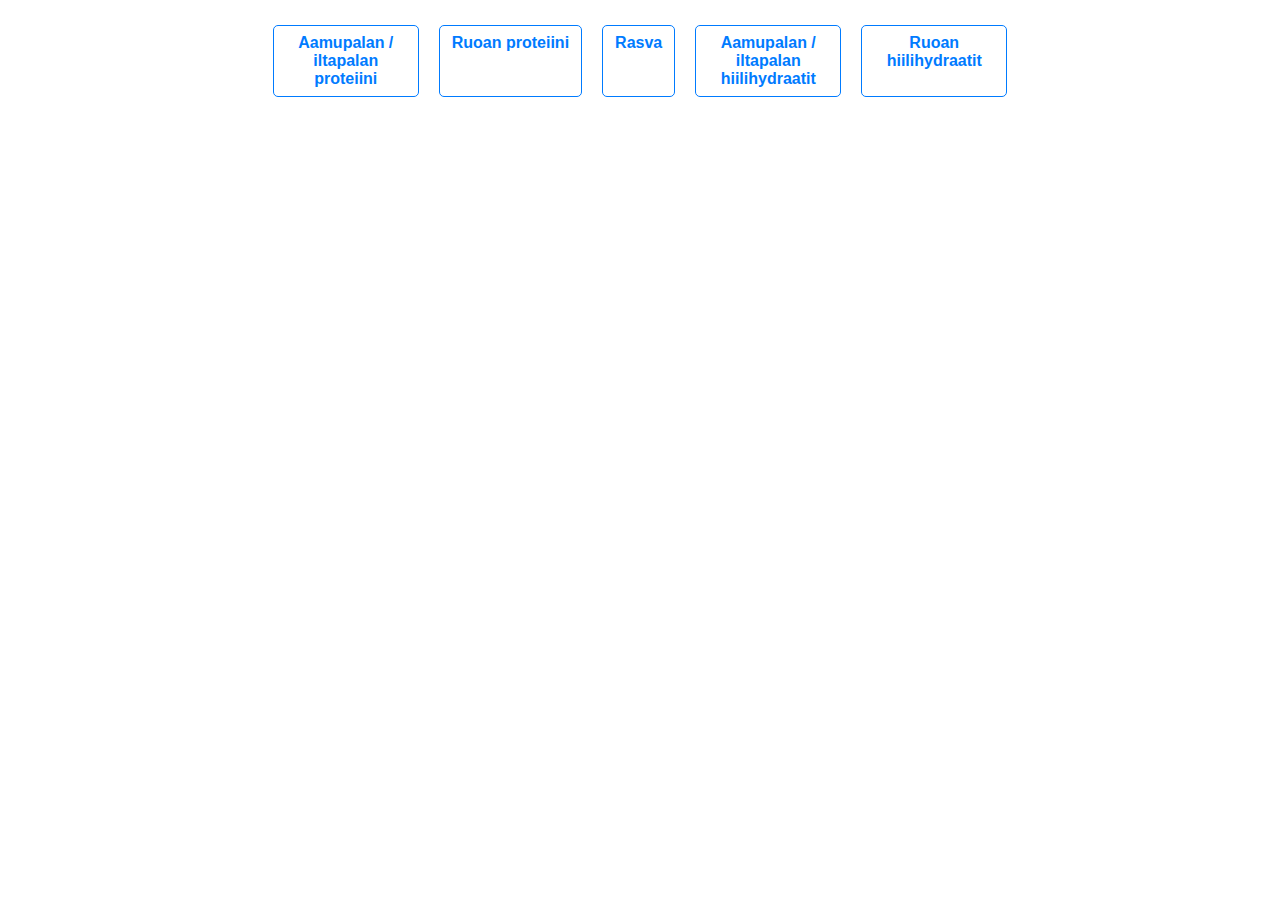
<file: index.html>
<!DOCTYPE html>
<html lang="en">
<head>
    <meta charset="UTF-8">
    <meta name="viewport" content="width=device-width, initial-scale=1.0">
    <title>Vimpautin</title>
    <link rel="stylesheet" href="styles.css">
</head>
<body>
    <div id="links-container"></div>
	
	

    
    <script src="script.js"></script>
	<script>
        // Function to load the links.html content into the links-container div
        fetch('links.html')
            .then(response => response.text())
            .then(data => {
                document.getElementById('links-container').innerHTML = data;
            });
    </script>
	
</body>
</html>
</file>
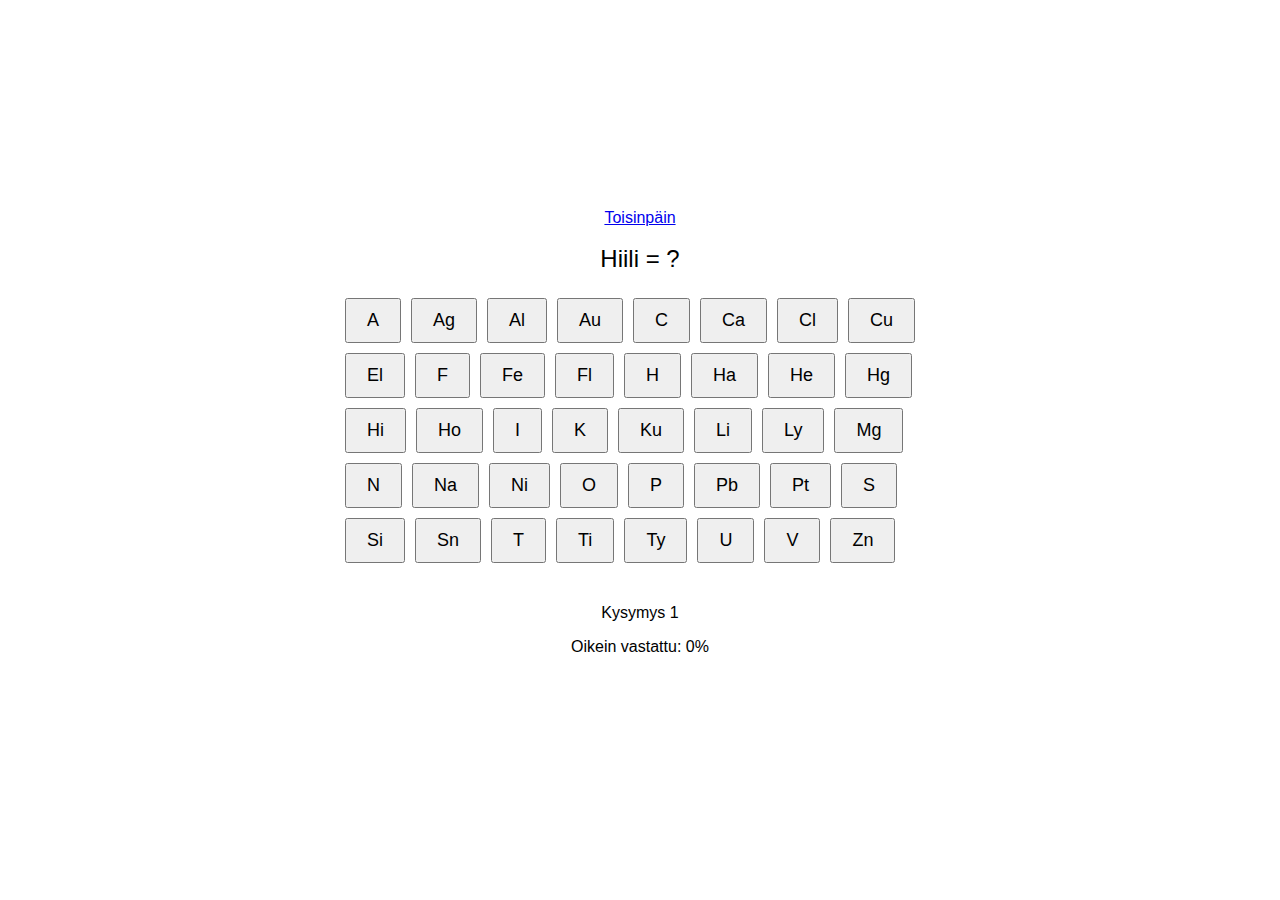
<file: alkuaine1.html>
<!DOCTYPE html>
<html lang="fi">
<head>
    <meta charset="UTF-8">
    <meta name="viewport" content="width=device-width, initial-scale=1.0">
    <title>Kysely</title>
    <a href="alkuaine2.html">Toisinpäin<br><br></a>

    <style>
		body {
            max-width: 600px;
            margin: 0 auto;
            font-family: Arial, sans-serif;
            display: flex;
            flex-direction: column;
            align-items: center;
            justify-content: center;
            height: 100vh;
        }
        .question {
            font-size: 24px;
            margin-bottom: 20px;
		}
        
		.options button {
            font-size: 18px;
            margin: 5px;
            padding: 10px 20px;
		}
		
        
		.result {
            font-size: 20px;
            margin-top: 20px;
        }
        .correct {
            color: green;
        }
        .incorrect {
            color: red;
        }
		.counter {
            text-align: center;
            margin-bottom: 20px;
        }
    </style>
</head>
<body>
    <div class="question" id="question"></div>
    <div class="options" id="options"></div>
    <div class="result" id="result"></div>
	<div class="counter">

        <p>Kysymys <span id="question-number">1</span></p>
        <p>Oikein vastattu: <span id="correct-percentage">0</span>%</p>
    </div>

    <script>
	
		let currentQuestionz = 1;
        let correctAnswers = 0;
		let totalQuestions = 1;
		
        const questions = [
            { question: "Alumiini", answer: "Al" },
            { question: "Elohopea", answer: "Hg" },
            { question: "Fluori", answer: "F" },
            { question: "Fosfori", answer: "P" },
            { question: "Happi", answer: "O" },
            { question: "Helium", answer: "He" },
            { question: "Hiili", answer: "C" },
            { question: "Hopea", answer: "Ag" },
            { question: "Jodi", answer: "I" },
            { question: "Kalium", answer: "K" },
            { question: "Kalsium", answer: "Ca" },
            { question: "Kloori", answer: "Cl" },
            { question: "Kulta", answer: "Au" },
            { question: "Kupari", answer: "Cu" },
            { question: "Litium", answer: "Li" },
            { question: "Lyijy", answer: "Pb" },
            { question: "Magnesium", answer: "Mg" },
            { question: "Natrium", answer: "Na" },
            { question: "Nikkeli", answer: "Ni" },
            { question: "Pii", answer: "Si" },
            { question: "Platina", answer: "Pt" },
            { question: "Rauta", answer: "Fe" },
            { question: "Rikki", answer: "S" },
            { question: "Sinkki", answer: "Zn" },
            { question: "Tina", answer: "Sn" },
            { question: "Typpi", answer: "N" },
            { question: "Uraani", answer: "U" },
            { question: "Vety", answer: "H" }
        ];

        let currentQuestionIndex = 0;

        function shuffle(array) {
            for (let i = array.length - 1; i > 0; i--) {
                const j = Math.floor(Math.random() * (i + 1));
                [array[i], array[j]] = [array[j], array[i]];
            }
        }

        function showQuestion() {
            const questionElement = document.getElementById('question');
            const optionsElement = document.getElementById('options');
            const resultElement = document.getElementById('result');

            const currentQuestion = questions[currentQuestionIndex];
            questionElement.textContent = `${currentQuestion.question} = ?`;

            optionsElement.innerHTML = '';
            const options = ["A", "Ag", "Al", "Au", "C", "Ca", "Cl", "Cu", "El", "F", "Fe", "Fl", "H", "Ha", "He", "Hg", "Hi", "Ho", "I", "K", "Ku", "Li", "Ly", "Mg", "N", "Na", "Ni", "O", "P", "Pb", "Pt", "S", "Si", "Sn", "T", "Ti", "Ty", "U", "V", "Zn"];
            options.forEach(option => {
                const button = document.createElement('button');
                button.textContent = option;
                button.onclick = () => checkAnswer(option);
                optionsElement.appendChild(button);
            });

            resultElement.textContent = '';
        }

        function checkAnswer(selectedOption) {
            const resultElement = document.getElementById('result');
            const currentQuestion = questions[currentQuestionIndex];

            if (selectedOption === currentQuestion.answer) {
				correctAnswers++;
				resultElement.textContent = 'Oikein!';
				resultElement.className = 'result correct';
				
            } else {
				resultElement.textContent = `Väärin! ${currentQuestion.question} on ${currentQuestion.answer}.`;
				resultElement.className = 'result incorrect';
            }
			
			document.getElementById('question-number').innerText = currentQuestionz;
            const percentage = (correctAnswers / currentQuestionz) * 100;
            document.getElementById('correct-percentage').innerText = percentage.toFixed(0);
			currentQuestionz++;
						
            setTimeout(() => {
                currentQuestionIndex = (currentQuestionIndex + 1) % questions.length;
                showQuestion();
            }, 5000);
        }
		


        shuffle(questions);
        showQuestion();
    </script>
</body>
</html>
</file>
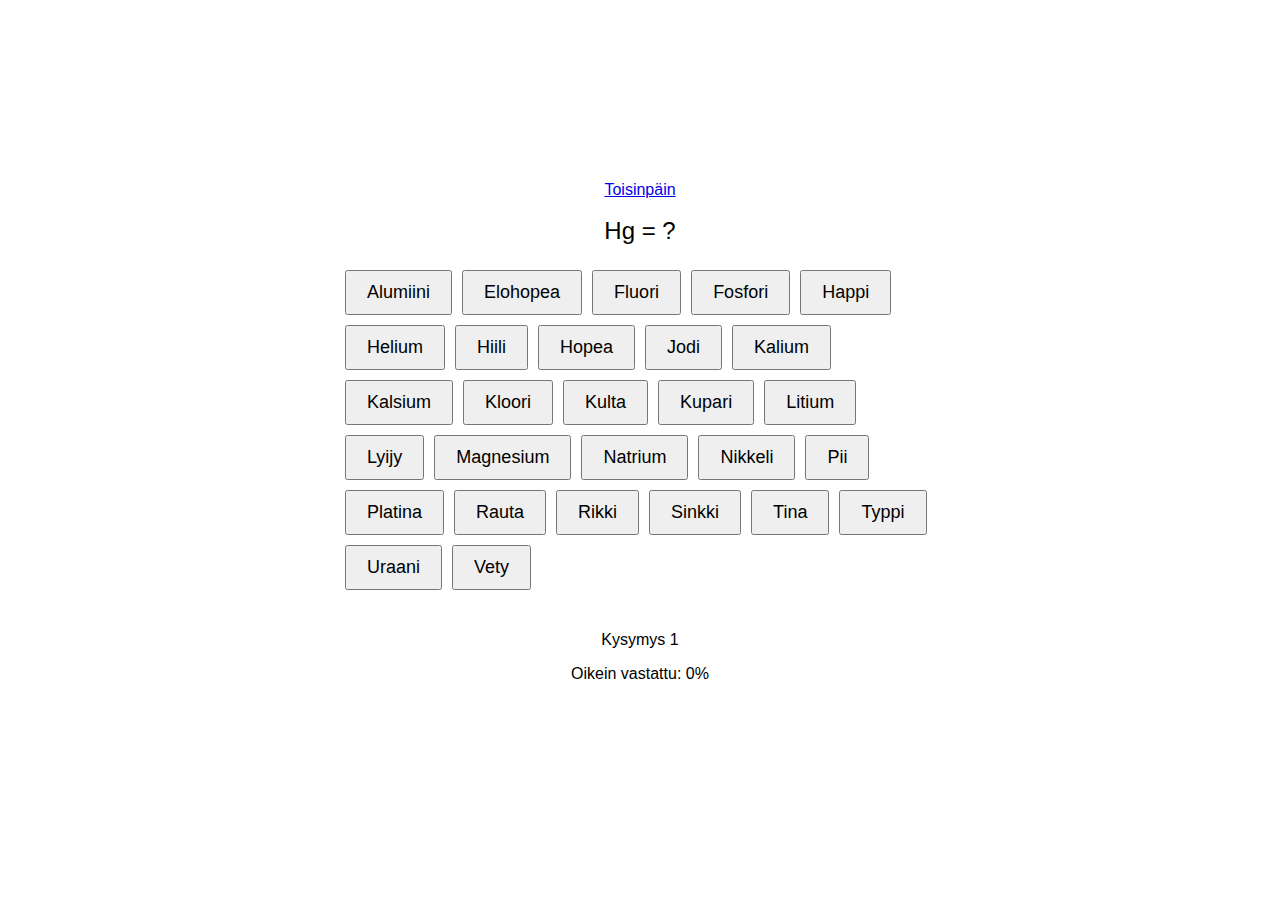
<file: alkuaine2.html>
<!DOCTYPE html>
<html lang="fi">
<head>
    <meta charset="UTF-8">
    <meta name="viewport" content="width=device-width, initial-scale=1.0">
    <title>Kysely</title>
    <a href="alkuaine1.html">Toisinpäin<br><br></a>

    <style>
		body {
            max-width: 600px;
            margin: 0 auto;
            font-family: Arial, sans-serif;
            display: flex;
            flex-direction: column;
            align-items: center;
            justify-content: center;
            height: 100vh;
        }
        .question {
            font-size: 24px;
            margin-bottom: 20px;
        }
        .options button {
            font-size: 18px;
            margin: 5px;
            padding: 10px 20px;
		}
		
		
        .result {
            font-size: 20px;
            margin-top: 20px;
        }
        .correct {
            color: green;
        }
        .incorrect {
            color: red;
        }
		.counter {
            text-align: center;
            margin-bottom: 20px;
        }
    </style>
</head>
<body>
    <div class="question" id="question"></div>
    <div class="options" id="options"></div>
    <div class="result" id="result"></div>
	<div class="counter">
        <p>Kysymys <span id="question-number">1</span></p>
        <p>Oikein vastattu: <span id="correct-percentage">0</span>%</p>
    </div>

    <script>
	
		let currentQuestionz = 1;
        let correctAnswers = 0;
		let totalQuestions = 1;
		
        const questions = [
            { question: "Al", answer: "Alumiini" },
            { question: "Hg", answer: "Elohopea" },
            { question: "F", answer: "Fluori" },
            { question: "P", answer: "Fosfori" },
            { question: "O", answer: "Happi" },
            { question: "He", answer: "Helium" },
            { question: "C", answer: "Hiili" },
            { question: "Ag", answer: "Hopea" },
            { question: "I", answer: "Jodi" },
            { question: "K", answer: "Kalium" },
            { question: "Ca", answer: "Kalsium" },
            { question: "Cl", answer: "Kloori" },
            { question: "Au", answer: "Kulta" },
            { question: "Cu", answer: "Kupari" },
            { question: "Li", answer: "Litium" },
            { question: "Pb", answer: "Lyijy" },
            { question: "Mg", answer: "Magnesium" },
            { question: "Na", answer: "Natrium" },
            { question: "Ni", answer: "Nikkeli" },
            { question: "Si", answer: "Pii" },
            { question: "Pt", answer: "Platina" },
            { question: "Fe", answer: "Rauta" },
            { question: "S", answer: "Rikki" },
            { question: "Zn", answer: "Sinkki" },
            { question: "Sn", answer: "Tina" },
            { question: "N", answer: "Typpi" },
            { question: "U", answer: "Uraani" },
            { question: "H", answer: "Vety" }
        ];

        let currentQuestionIndex = 0;

        function shuffle(array) {
            for (let i = array.length - 1; i > 0; i--) {
                const j = Math.floor(Math.random() * (i + 1));
                [array[i], array[j]] = [array[j], array[i]];
            }
        }

        function showQuestion() {
            const questionElement = document.getElementById('question');
            const optionsElement = document.getElementById('options');
            const resultElement = document.getElementById('result');

            const currentQuestion = questions[currentQuestionIndex];
            questionElement.textContent = `${currentQuestion.question} = ?`;

            optionsElement.innerHTML = '';
            const options = ["Alumiini", "Elohopea", "Fluori", "Fosfori", "Happi", "Helium", "Hiili", "Hopea", "Jodi", "Kalium", "Kalsium", "Kloori", "Kulta", "Kupari", "Litium", "Lyijy", "Magnesium", "Natrium", "Nikkeli", "Pii", "Platina", "Rauta", "Rikki", "Sinkki", "Tina", "Typpi", "Uraani", "Vety"];
            options.forEach(option => {
                const button = document.createElement('button');
                button.textContent = option;
                button.onclick = () => checkAnswer(option);
                optionsElement.appendChild(button);
            });

            resultElement.textContent = '';
        }

        function checkAnswer(selectedOption) {
            const resultElement = document.getElementById('result');
            const currentQuestion = questions[currentQuestionIndex];

            if (selectedOption === currentQuestion.answer) {
				correctAnswers++;
				resultElement.textContent = 'Oikein!';
				resultElement.className = 'result correct';
				
            } else {
				resultElement.textContent = `Väärin! ${currentQuestion.question} on ${currentQuestion.answer}.`;
				resultElement.className = 'result incorrect';
            }
			
			document.getElementById('question-number').innerText = currentQuestionz;
            const percentage = (correctAnswers / currentQuestionz) * 100;
            document.getElementById('correct-percentage').innerText = percentage.toFixed(0);
			currentQuestionz++;
						
            setTimeout(() => {
                currentQuestionIndex = (currentQuestionIndex + 1) % questions.length;
                showQuestion();
            }, 5000);
        }
		


        shuffle(questions);
        showQuestion();
    </script>
</body>
</html>
</file>
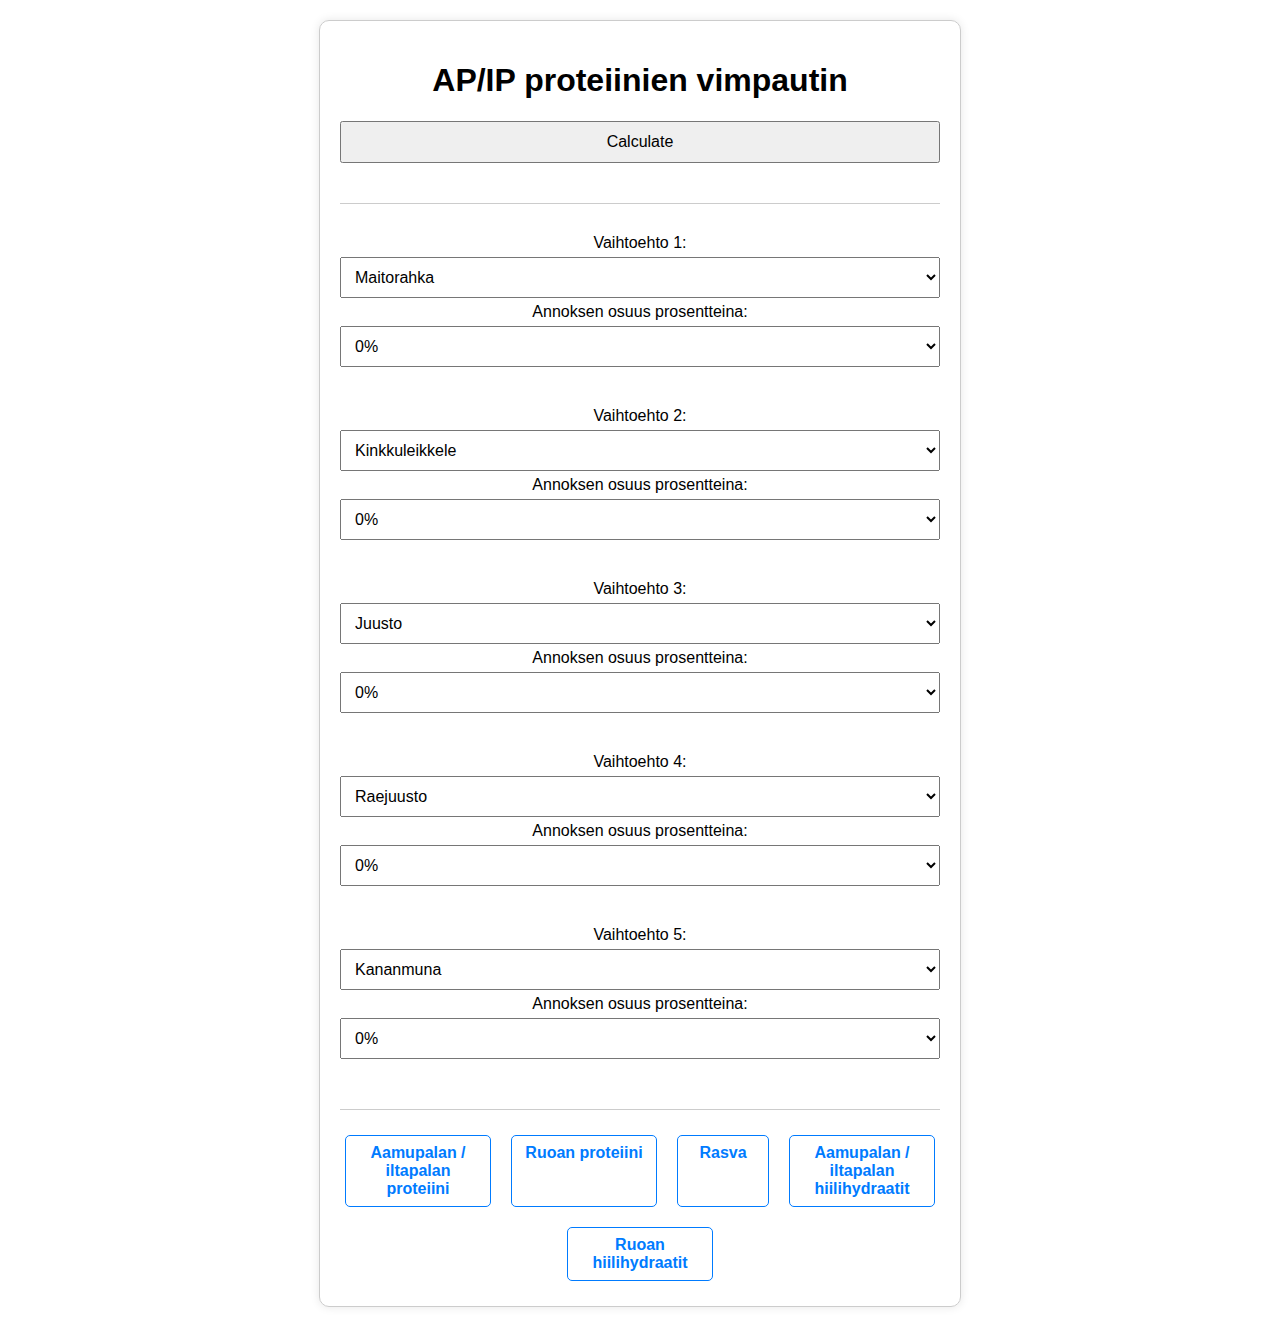
<file: protein1.html>
<!DOCTYPE html>
<html lang="en">
<head>
    <meta charset="UTF-8">
    <meta name="viewport" content="width=device-width, initial-scale=1.0">
    <title>Vimpautin</title>
    <link rel="stylesheet" href="styles.css">
</head>
<body>
    <div class="container">
        <h1>AP/IP proteiinien vimpautin</h1>
 	<form id="calculator-form">
            <button type="button" onclick="calculate()">Calculate</button>
			<div id="result0"></div>
            <hr>
            <div class="row">
                <label for="item1">Vaihtoehto 1:</label>
                <select id="item1">
                    <option value="200">Maitorahka</option>
                    <option value="150">Raejuusto</option>
                    <option value="100">Kinkkuleikkele</option>
                    <option value="65">Juusto</option>
                    <option value="200">Kananmuna</option>
                </select>
                <label for="percentage1">Annoksen osuus prosentteina:</label>
                <select id="percentage1">
			<option value="0">0%</option>
			<option value="100">100%</option>
			<option value="95">95%</option>
			<option value="90">90%</option>
			<option value="85">85%</option>
			<option value="80">80%</option>
			<option value="75">75%</option>
			<option value="70">70%</option>
			<option value="65">65%</option>
			<option value="60">60%</option>
			<option value="55">55%</option>
			<option value="50">50%</option>
			<option value="45">45%</option>
			<option value="40">40%</option>
			<option value="35">35%</option>
			<option value="30">30%</option>
                    	<option value="25">25%</option>
                    	<option value="20">20%</option>
                    	<option value="15">15%</option>
			<option value="10">10%</option>
			<option value="5">5%</option>
                </select>
                <div id="result1"></div>
            </div>
            <!-- Repeat the above block for items 2 to 5 -->
            <div class="row">
                <label for="item2">Vaihtoehto 2:</label>
                <select id="item2">
                    <option value="100">Kinkkuleikkele</option>
                    <option value="200">Maitorahka</option>
                    <option value="150">Raejuusto</option>
                    <option value="65">Juusto</option>
                    <option value="200">Kananmuna</option>
                </select>
                <label for="percentage2">Annoksen osuus prosentteina:</label>
                <select id="percentage2">
			<option value="0">0%</option>
			<option value="100">100%</option>
			<option value="95">95%</option>
			<option value="90">90%</option>
			<option value="85">85%</option>
			<option value="80">80%</option>
			<option value="75">75%</option>
			<option value="70">70%</option>
			<option value="65">65%</option>
			<option value="60">60%</option>
			<option value="55">55%</option>
			<option value="50">50%</option>
			<option value="45">45%</option>
			<option value="40">40%</option>
			<option value="35">35%</option>
			<option value="30">30%</option>
			<option value="25">25%</option>
			<option value="20">20%</option>
			<option value="15">15%</option>
			<option value="10">10%</option>
			<option value="5">5%</option>
                </select>
                <div id="result2"></div>
            </div>
            <!-- Repeat for items 3 to 5 -->
	<div class="row">
                <label for="item3">Vaihtoehto 3:</label>
                <select id="item3">
                    <option value="65">Juusto</option>
                    <option value="150">Raejuusto</option>
                    <option value="100">Kinkkuleikkele</option>
                    <option value="200">Kananmuna</option>
                </select>
                <label for="percentage3">Annoksen osuus prosentteina:</label>
                <select id="percentage3">
			<option value="0">0%</option>
			<option value="100">100%</option>
			<option value="95">95%</option>
			<option value="90">90%</option>
			<option value="85">85%</option>
			<option value="80">80%</option>
			<option value="75">75%</option>
			<option value="70">70%</option>
			<option value="65">65%</option>
			<option value="60">60%</option>
			<option value="55">55%</option>
			<option value="50">50%</option>
			<option value="45">45%</option>
			<option value="40">40%</option>
			<option value="35">35%</option>
			<option value="30">30%</option>
			<option value="25">25%</option>
			<option value="20">20%</option>
			<option value="15">15%</option>
			<option value="10">10%</option>
			<option value="5">5%</option>
                </select>
                <div id="result3"></div>
            </div>
				
	<div class="row">
                <label for="item4">Vaihtoehto 4:</label>
                <select id="item4">
                    <option value="150">Raejuusto</option>
                    <option value="100">Kinkkuleikkele</option>
                    <option value="65">Juusto</option>
                    <option value="200">Kananmuna</option>
                </select>
                <label for="percentage4">Annoksen osuus prosentteina:</label>
                <select id="percentage4">
			<option value="0">0%</option>
			<option value="100">100%</option>
			<option value="95">95%</option>
			<option value="90">90%</option>
			<option value="85">85%</option>
			<option value="80">80%</option>
			<option value="75">75%</option>
			<option value="70">70%</option>
			<option value="65">65%</option>
			<option value="60">60%</option>
			<option value="55">55%</option>
			<option value="50">50%</option>
			<option value="45">45%</option>
			<option value="40">40%</option>
			<option value="35">35%</option>
			<option value="30">30%</option>
			<option value="25">25%</option>
			<option value="20">20%</option>
			<option value="15">15%</option>
			<option value="10">10%</option>
			<option value="5">5%</option>
                </select>
                <div id="result4"></div>
	</div>
					
	<div class="row">
                <label for="item5">Vaihtoehto 5:</label>
                <select id="item5">
                    <option value="200">Kananmuna</option>
                    <option value="200">Maitorahka</option>
                    <option value="150">Raejuusto</option>
                    <option value="100">Kinkkuleikkele</option>
                    <option value="65">Juusto</option>
                </select>
                <label for="percentage5">Annoksen osuus prosentteina:</label>
                <select id="percentage5">
			<option value="0">0%</option>
			<option value="100">100%</option>
			<option value="95">95%</option>
			<option value="90">90%</option>
			<option value="85">85%</option>
			<option value="80">80%</option>
			<option value="75">75%</option>
			<option value="70">70%</option>
			<option value="65">65%</option>
			<option value="60">60%</option>
			<option value="55">55%</option>
			<option value="50">50%</option>
			<option value="45">45%</option>
			<option value="40">40%</option>
			<option value="35">35%</option>
			<option value="30">30%</option>
			<option value="25">25%</option>
			<option value="20">20%</option>
			<option value="15">15%</option>
			<option value="10">10%</option>
			<option value="5">5%</option>
                </select>
                <div id="result5"></div>
				
            </div>
            
        </form>
        <hr>
        <div id="links-container"></div>
    </div>
    <script src="script.js"></script>
    <script>
        // Function to load the links.html content into the links-container div
        fetch('links.html')
            .then(response => response.text())
            .then(data => {
                document.getElementById('links-container').innerHTML = data;
            });
    </script>
</body>
</html>
</file>
<file: styles.css>
body {
    font-family: Arial, sans-serif;
    display: flex;
    flex-direction: column;
    align-items: center;
    margin: 0;
    padding: 20px;
}

.container {
    text-align: center;
    padding: 20px;
    border: 1px solid #ccc;
    border-radius: 10px;
    box-shadow: 0 0 10px rgba(0, 0, 0, 0.1);
    width: 100%;
    max-width: 600px;
}

form {
    display: flex;
    flex-direction: column;
    gap: 10px;
}

.row {
    display: flex;
    flex-direction: column;
    gap: 5px;
    margin-bottom: 15px;
}

select, button {
    padding: 10px;
    font-size: 16px;
}

#result1, #result2, #result3, #result4, #result5 {
    margin-top: 10px;
    font-size: 18px;
    font-weight: bold;
}

hr {
    margin: 20px 0;
    border: none;
    border-top: 1px solid #ccc;
}

.links {
    display: flex;
    justify-content: center;
    gap: 10px;
    flex-wrap: wrap;
}

.links a {
    text-decoration: none;
    color: #007BFF;
    font-weight: bold;
    padding: 8px 12px;
    border: 1px solid #007BFF;
    border-radius: 5px;
    transition: background-color 0.3s, color 0.3s;
    flex: 1 1 auto;
    text-align: center;
    margin: 5px;
    max-width: 120px;
}

.links a:hover {
    background-color: #007BFF;
    color: white;
}

/* Media query for mobile devices */
@media (max-width: 600px) {
    .links {
        flex-direction: column;
        align-items: center;
    }

    .links a {
        width: 95%;
        padding: 5%;
        margin: 5px 0;
        
    }
}
</file>
